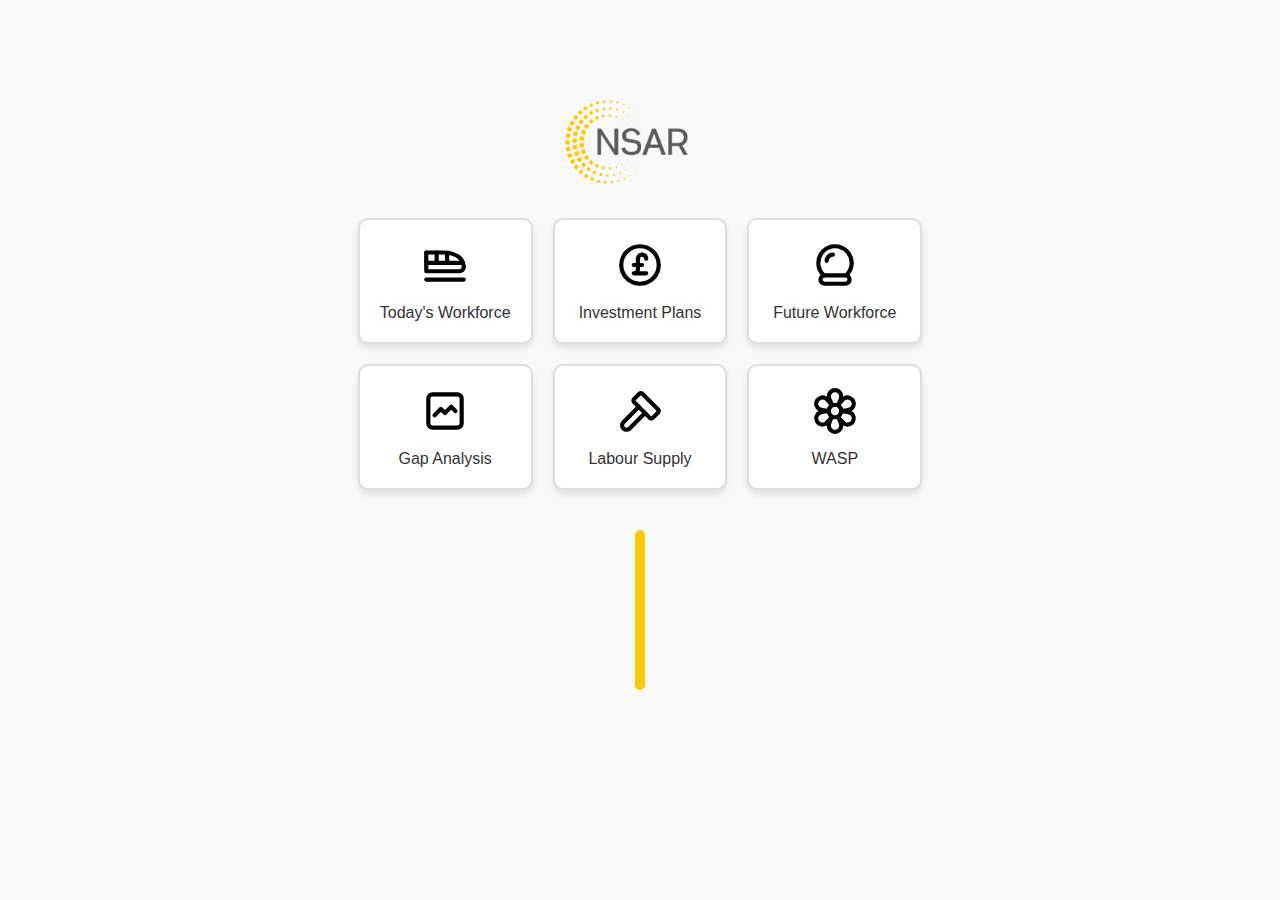
<file: index.html>
<!DOCTYPE html>
<html lang="en">
<head>
	<meta charset="UTF-8">
	<meta name="viewport" content="width=device-width, initial-scale=1.0">
	<title>Homepage</title>
	<link rel="stylesheet" href="styles.css">
</head>
<body>

  <!-- Logo Section -->
	<div class="logo">
		<a href="index.html">
			<img src="images/nsar-new-logo-2.png" alt="Logo">
		</a>
	</div>

  <!-- Icon Grid -->
	<div class="grid">
		<div class="icon">
			<a href="today.html">
				<img src="images/svg/today.svg" alt="Icon 1">
				<br>
				<span>Today's Workforce</span>
			</a>
		</div>
		<div class="icon">
			<a href="page2.html">
				<img src="images/svg/invest.svg" alt="Icon 2">
				<br>
				<span>Investment Plans</span>
			</a>
		</div>
		<div class="icon">
			<a href="page3.html">
				<img src="images/svg/future.svg" alt="Icon 3">
				<br>
				<span>Future Workforce</span>
			</a>
		</div>
		<div class="icon">
			<a href="page4.html">
				<img src="images/svg/gap.svg" alt="Icon 4">
				<br>
				<span>Gap Analysis</span>
			</a>
		</div>
		<div class="icon">
			<a href="page5.html">
				<img src="images/svg/labour.svg" alt="Icon 5">
				<br>
				<span>Labour Supply</span>
			</a>
		</div>
		<div class="icon">
			<a href="page6.html">
				<img src="images/svg/wasp.svg" alt="Icon 6">
				<br>
				<span>WASP</span>
			</a>
		</div>
	</div>
	<div class="clock-body">
        <div class="inner-body">
            <div class="clock">
            
            </div>
        </div>
    </div>
	<script src="js/digitalclock.js"></script>

</body>
</html>
</file>
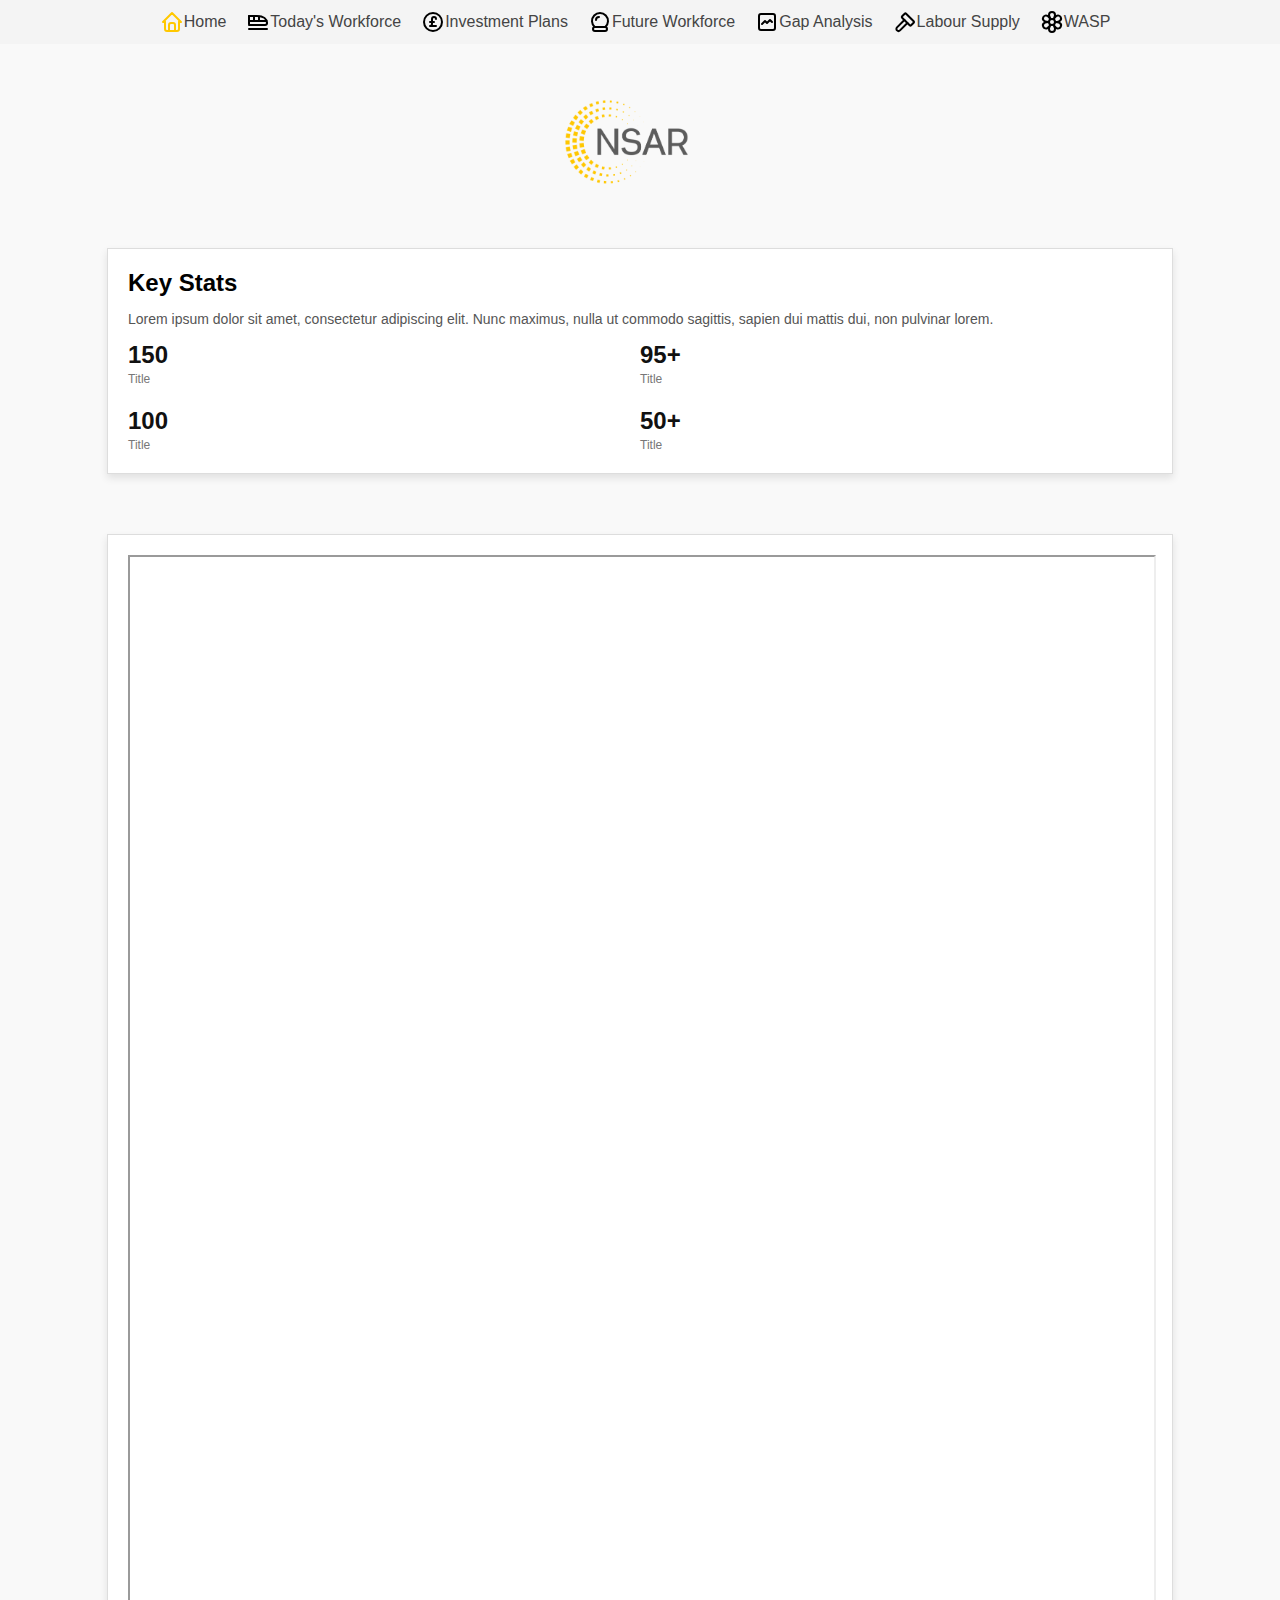
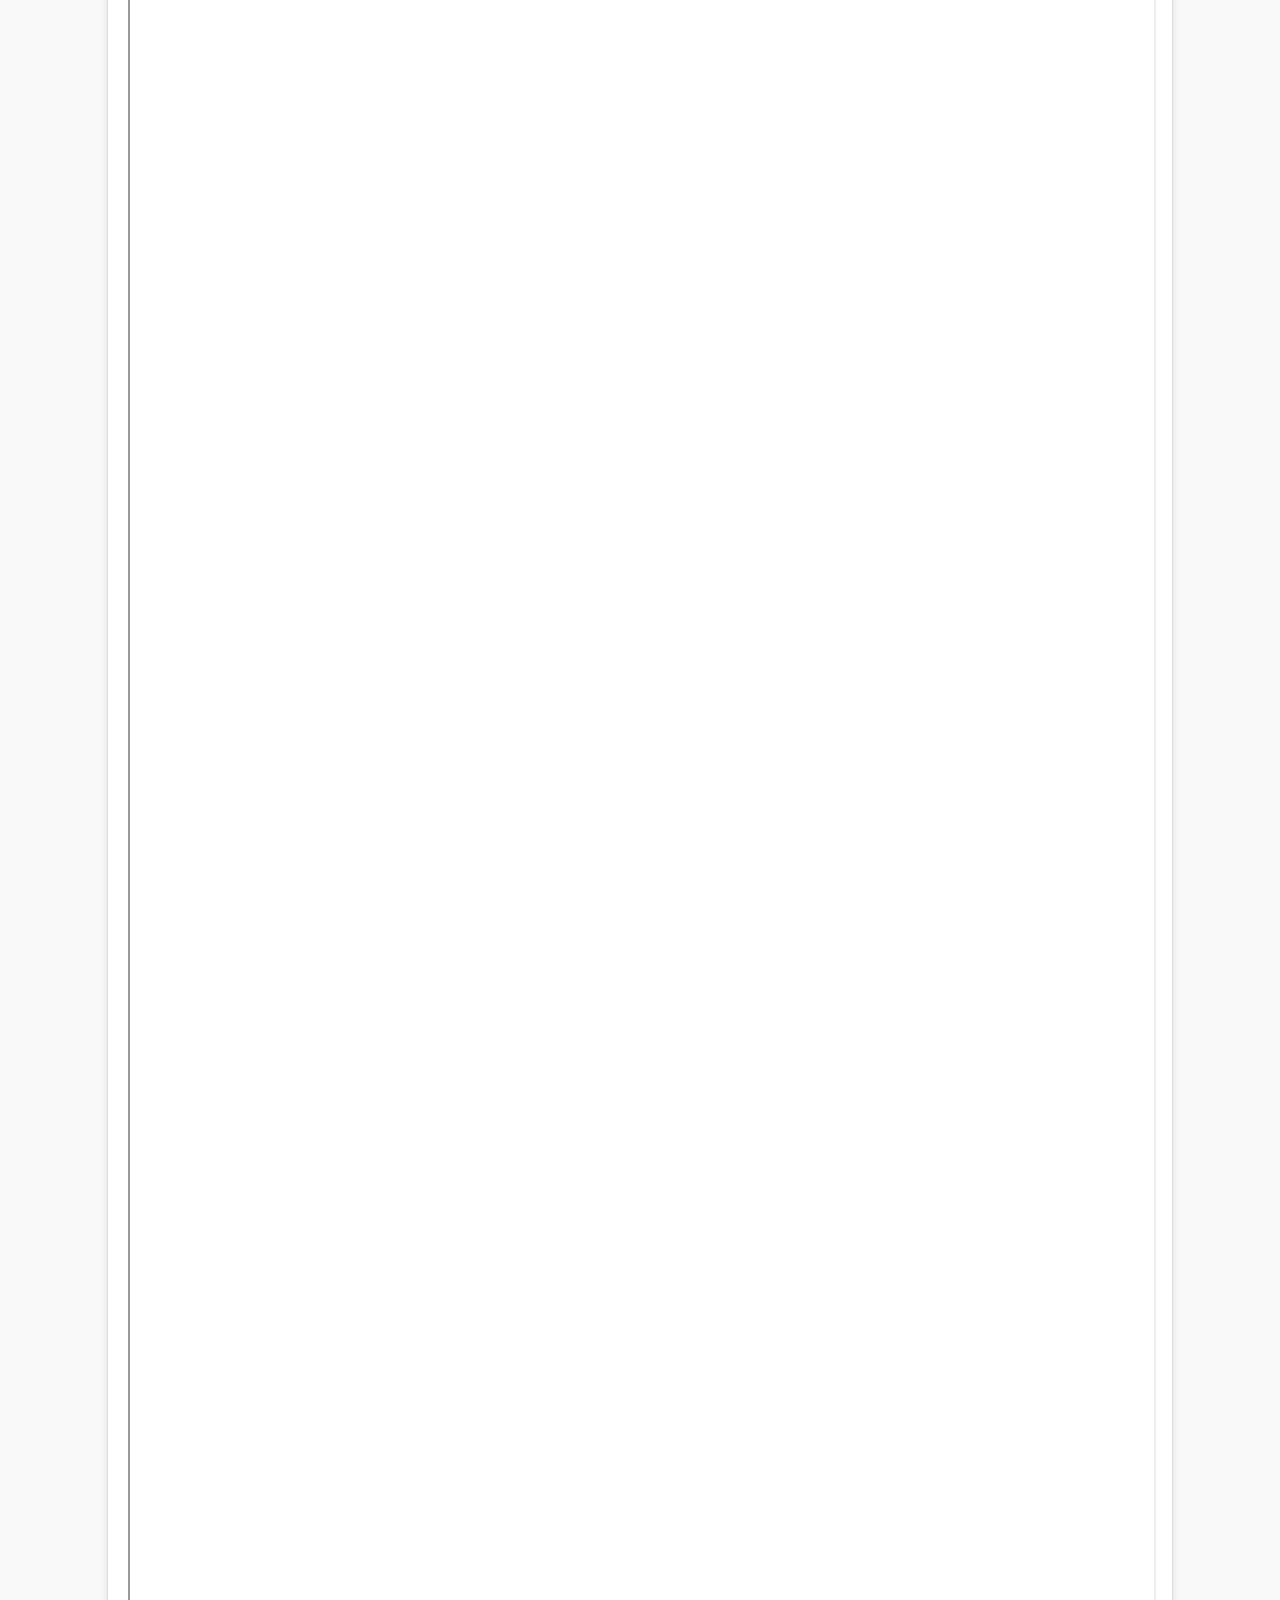
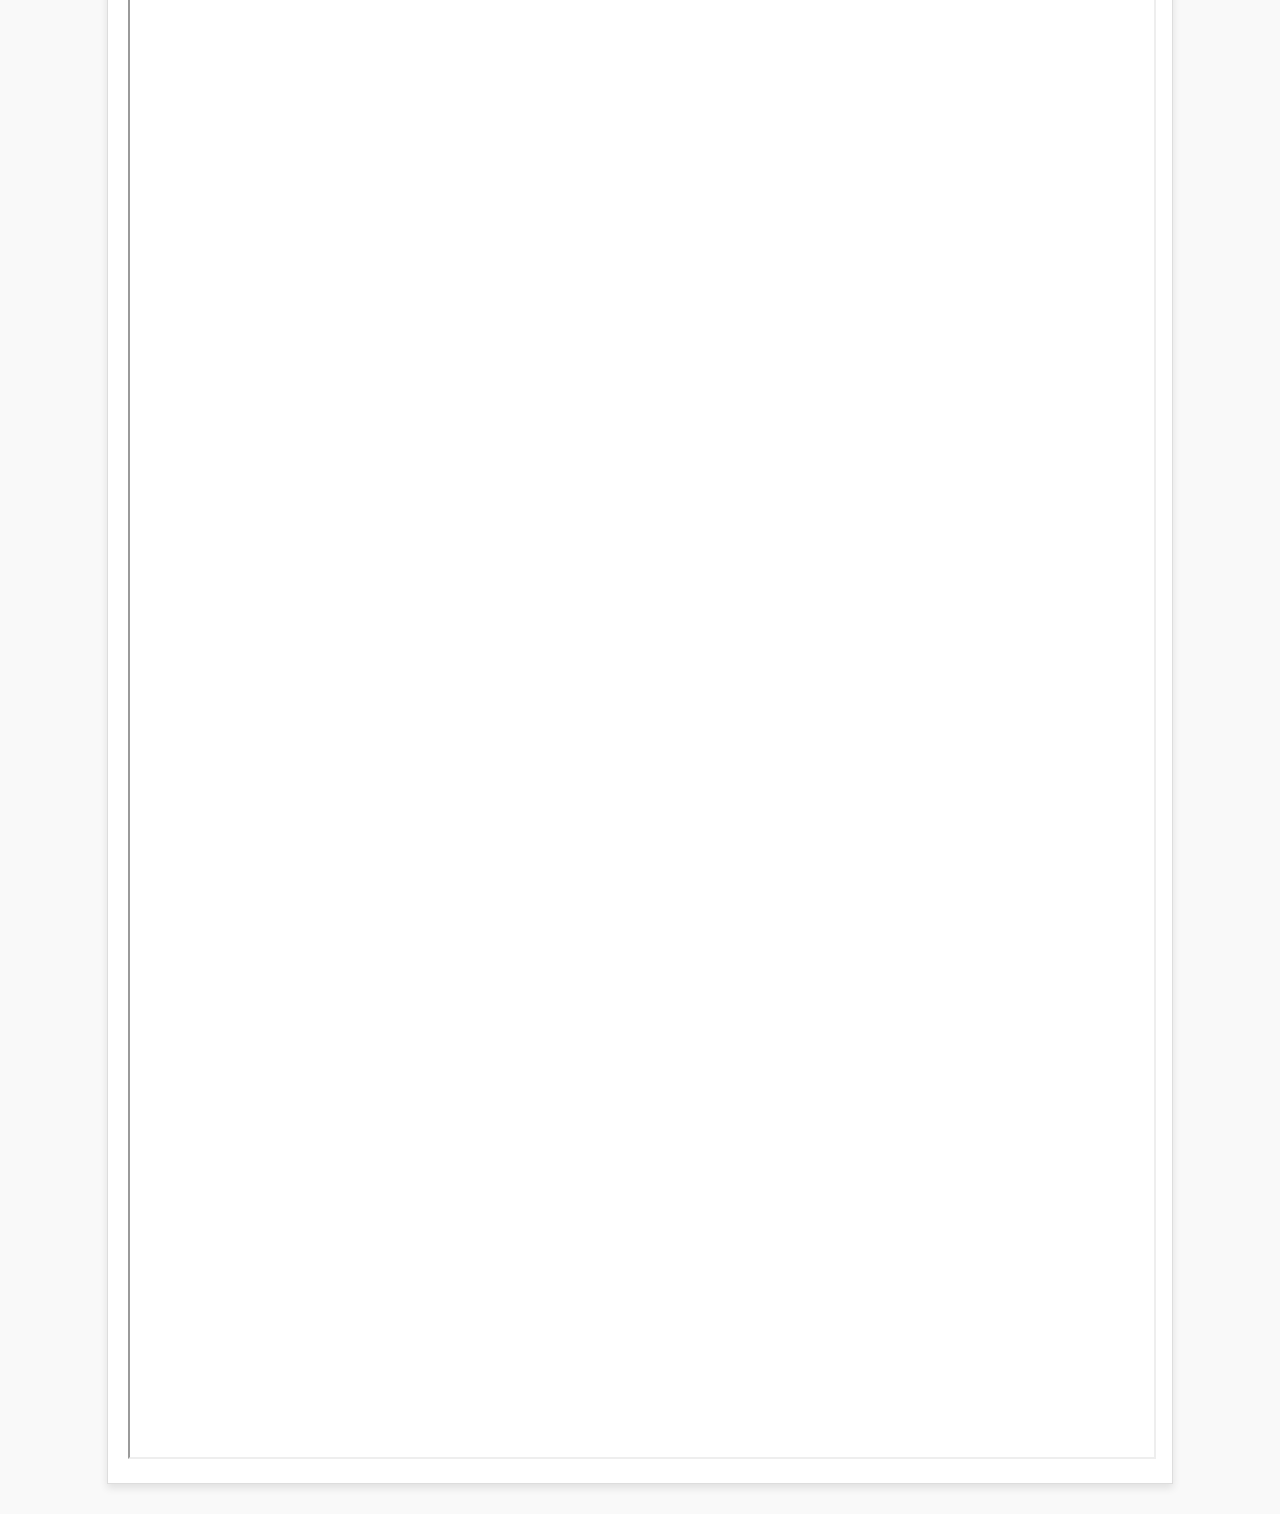
<file: today.html>
<!DOCTYPE html>
<html lang="en">
<head>
	<meta charset="UTF-8">
	<meta name="viewport" content="width=device-width, initial-scale=1.0">
	<title>Today's Workforce</title>
	<link rel="stylesheet" href="styles.css"> <!-- Link to external stylesheet -->
</head>
<body>
	<!-- Site Logo -->
	<div class="logo">
		<img src="images/nsar-new-logo-2.png" alt="Logo">
	</div>

	<!-- Breadcrumb Navigation -->
	<nav class="breadcrumbs">
		<a href="index.html">
			<img src="images/svg/home.svg" alt="Icon 1"> Home
		</a>
		<a href="today.html">
			<img src="images/svg/today.svg" alt="Icon 2"> Today's Workforce
		</a>
		<a href="#">
			<img src="images/svg/invest.svg" alt="Icon 3"> Investment Plans
		</a>
		<a href="#">
			<img src="images/svg/future.svg" alt="Icon 4"> Future Workforce
		</a>
		<a href="#">
			<img src="images/svg/gap.svg" alt="Icon 5"> Gap Analysis
		</a>
		<a href="#">
			<img src="images/svg/labour.svg" alt="Icon 5"> Labour Supply
		</a>
		<a href="#">
			<img src="images/svg/wasp.svg" alt="Icon 5"> WASP
		</a>
	</nav>

	<!-- Content Box -->
	<div class="content-box">
		<!-- Left: Key Stats -->
		<div class="key-stats">
			<h2>Key Stats</h2>
			<p>
				Lorem ipsum dolor sit amet, consectetur adipiscing elit. 
				Nunc maximus, nulla ut commodo sagittis, sapien dui mattis dui, non pulvinar lorem.
			</p>
			<div class="stats-grid">
				<div>
					<h3>150</h3>
					<span>Title</span>
				</div>
				<div>
					<h3>95+</h3>
					<span>Title</span>
				</div>
				<div>
					<h3>100</h3>
					<span>Title</span>
				</div>
				<div>
					<h3>50+</h3>
					<span>Title</span>
				</div>
			</div>
		</div>
	</div>
	<div class="content-box">
	<!-- Right: Graph -->
		<div class="summary-graph">
			<iframe src="https://public.tableau.com/views/SIMTest/Dashboard1?:showAppBanner=false&:showVizHome=no&:embed=true&:origin=viz_share_link"width="100%" height="4100px"></iframe>
		</div>
	</div>
</body>
</html>
</file>
<file: styles.css>
/* General Styles */
body {
  margin: 0;
  font-family: Arial, sans-serif;
  display: flex;
  flex-direction: column;
  align-items: center;
  justify-content: center;
  background-color: #f9f9f9;
}

/* Logo Section */
.logo {
  text-align: center;
  margin-bottom: 30px;
  margin-top: 100px;
}

.logo img {
  width: 150px; /* Adjust size as needed */
  height: auto;
}

/* Icon Grid */
.grid {
  display: grid;
  grid-template-columns: repeat(3, 1fr);
  grid-gap: 20px;
  max-width: 600px; /* Controls width of the grid */
}

.icon {
  display: flex;
  flex-direction: column;
  align-items: center;
  justify-content: center;
  background: #fff;
  border: 2px solid #ddd;
  border-radius: 10px;
  padding: 20px;
  text-align: center;
  box-shadow: 0 4px 6px rgba(0, 0, 0, 0.1);
  transition: transform 0.2s ease-in-out;
}

.icon:hover {
  transform: scale(1.05);
}

.icon img {
  width: 50px; /* Adjust size of the icons */
  height: auto;
  margin-bottom: 10px;
}

.icon span {
  font-size: 16px;
  color: #333;
}

.icon a {
  text-decoration: none; /* Remove link underline */
  color: inherit; /* Inherit text color */
}

/* Breadcrumb Navigation */
.breadcrumbs {
	display: flex;
	gap: 10px;
	padding: 10px;
	background-color: #f4f4f4;
	position: fixed;
	top: 0;
	width: 100%;
	z-index: 1000;
	justify-content: center;
}

.breadcrumbs a {
  text-decoration: none;
  color: #444;
  display: inline-flex;
  align-items: center;
  margin-right: 10px;
}

.breadcrumbs a img {
  margin-right: 0px;
}

.breadcrumbs a:hover {
  text-decoration: underline;
}


/* Content Box */
.content-box {
  display: flex;
  justify-content: space-between;
  align-items: flex-start;
  width: 80%;
  max-width: 2000px;
  background-color: #fff;
  border: 1px solid #ddd;
  padding: 20px;
  box-shadow: 0 4px 8px rgba(0, 0, 0, 0.1);
  margin-bottom: 30px;
  margin-top: 30px;
}

/* Key Stats */
.key-stats {
  flex: 1;
  margin-right: 20px;
}

.key-stats h2 {
  margin: 0 0 10px 0;
  font-size: 24px;
}

.key-stats p {
  font-size: 14px;
  color: #555;
}

.stats-grid {
  display: grid;
  grid-template-columns: repeat(2, 1fr);
  gap: 20px;
  margin-top: 10px;
}

.stats-grid div {
  text-align: left;
}

.stats-grid h3 {
  margin: 0;
  font-size: 24px;
  color: #111;
}

.stats-grid span {
  font-size: 12px;
  color: #777;
}

/* Graph Section */
.summary-graph {
  text-align: center;
  flex: 1;
}

.summary-graph img {
  width: 100%;
  max-width: 200px;
  height: auto;
}

.summary-graph p {
  font-size: 14px;
  margin-top: 10px;
  color: #555;
}

/*Clock*/
.clock-body {
    margin: 20px auto;
    height: 200px;
    display: flex;
    justify-content: center;
    align-items: center;
 
}

.inner-body{
    /*width: 30%;*/
    height: 150px;
    display: flex;
    justify-content: center;
    align-items: center;
    border: 5px solid #FFC800;
    background-color: white;
    border-radius:12px;
}

.clock{
    font-size: 4em;
    font-weight: 700;
    text-align: center;
    color:#FFC800;
    font-family: Arial, sans-serif;

}
.clock span {
    padding: 20px;
}
</file>
